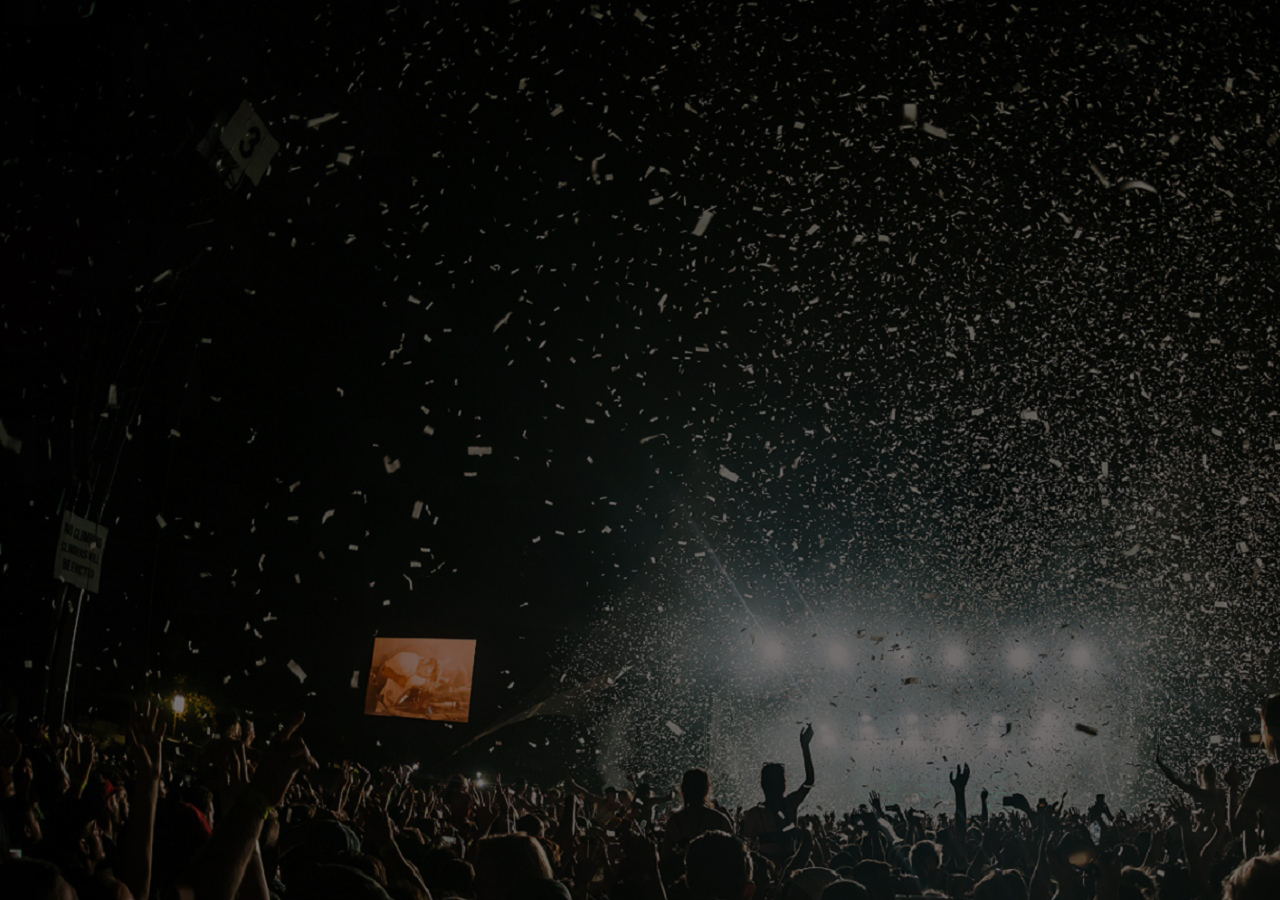
<file: index.html>
<!DOCTYPE html>
<html lang="en">
<head>
    <meta charset="UTF-8">
    <meta name="viewport" content="width=device-width, initial-scale=1.0">
    <title>Welcome to My Music Player!</title>
    <link rel="stylesheet" href="./style1.css">
    <link rel="preconnect" href="https://fonts.googleapis.com">
    <link rel="preconnect" href="https://fonts.gstatic.com" crossorigin>
    <link href="https://fonts.googleapis.com/css2?family=Bodoni+Moda:opsz,wght@6..96,600&family=Cormorant:wght@300&family=Dosis:wght@300&family=Libre+Baskerville&family=Mate&family=Playfair+Display&family=Poppins:wght@500&family=Prata&family=Unna&display=swap" 
    rel="stylesheet">
    <link rel="preconnect" href="https://fonts.googleapis.com">
    <link rel="preconnect" href="https://fonts.gstatic.com" crossorigin>
    <link href="https://fonts.googleapis.com/css2?family=Bodoni+Moda:opsz,wght@6..96,600&family=Cormorant:wght@300&family=Dosis:wght@300&family=Libre+Baskerville&family=Mate&family=Playfair+Display&family=Poppins:wght@500&family=Prata&family=Rethink+Sans&family=Unna&display=swap" 
    rel="stylesheet">
    <link rel="preconnect" href="https://fonts.googleapis.com">
<link rel="preconnect" href="https://fonts.gstatic.com" crossorigin>
<link href="https://fonts.googleapis.com/css2?family=Nunito+Sans:opsz,wght@6..12,300;6..12,500&family=Playfair+Display&display=swap" rel="stylesheet">
</head>
<body>
    <div class="animated animatedFadeInUp fadeInUp" class="music-quote">
        <h1 class="quote-text">
            "And those who were seen dancing <br>
            were thought to be insane by those <br>
            who could not hear the <span>music</span>."
        </h1>
    </div>
    <div class="animated animatedFadeInUp fadeInUp">
        <a href="./index2.html"><input type="button" value="S T A R T   L I S T E N I N G"></a>
    </div>
</body>
</html>
</file>
<file: style1.css>
body {
    background-image: url("./crowdphoto.jpg");
}

.quote-text {
    color: white;
    font-family: 'Dosis', sans-serif;
    font-size: 3.5rem;
    margin-left: 120px;
    margin-top: 280px;
}

span {
    color: green;
}

input {
    background-image: white;
    margin-left: 120px;
    margin-top: 40px;
    font-family: 'Nunito Sans', sans-serif;
    width: 300px;
    height: 40px;
    color: black;
    font-size: 18px;
    border-radius: 25px;
}

@keyframes fadeInUp {
    from {
        transform: translate3d(0,40px,0)
    }

    to {
        transform: translate3d(0,0,0);
        opacity: 1
    }
}

@-webkit-keyframes fadeInUp {
    from {
        transform: translate3d(0,40px,0)
    }

    to {
        transform: translate3d(0,0,0);
        opacity: 1
    }
}

.animated {
    animation-duration: 1s;
    animation-fill-mode: both;
    -webkit-animation-duration: 1s;
    -webkit-animation-fill-mode: both
}

.animatedFadeInUp {
    opacity: 0
}

.fadeInUp {
    opacity: 0;
    animation-name: fadeInUp;
    -webkit-animation-name: fadeInUp;
}
</file>
